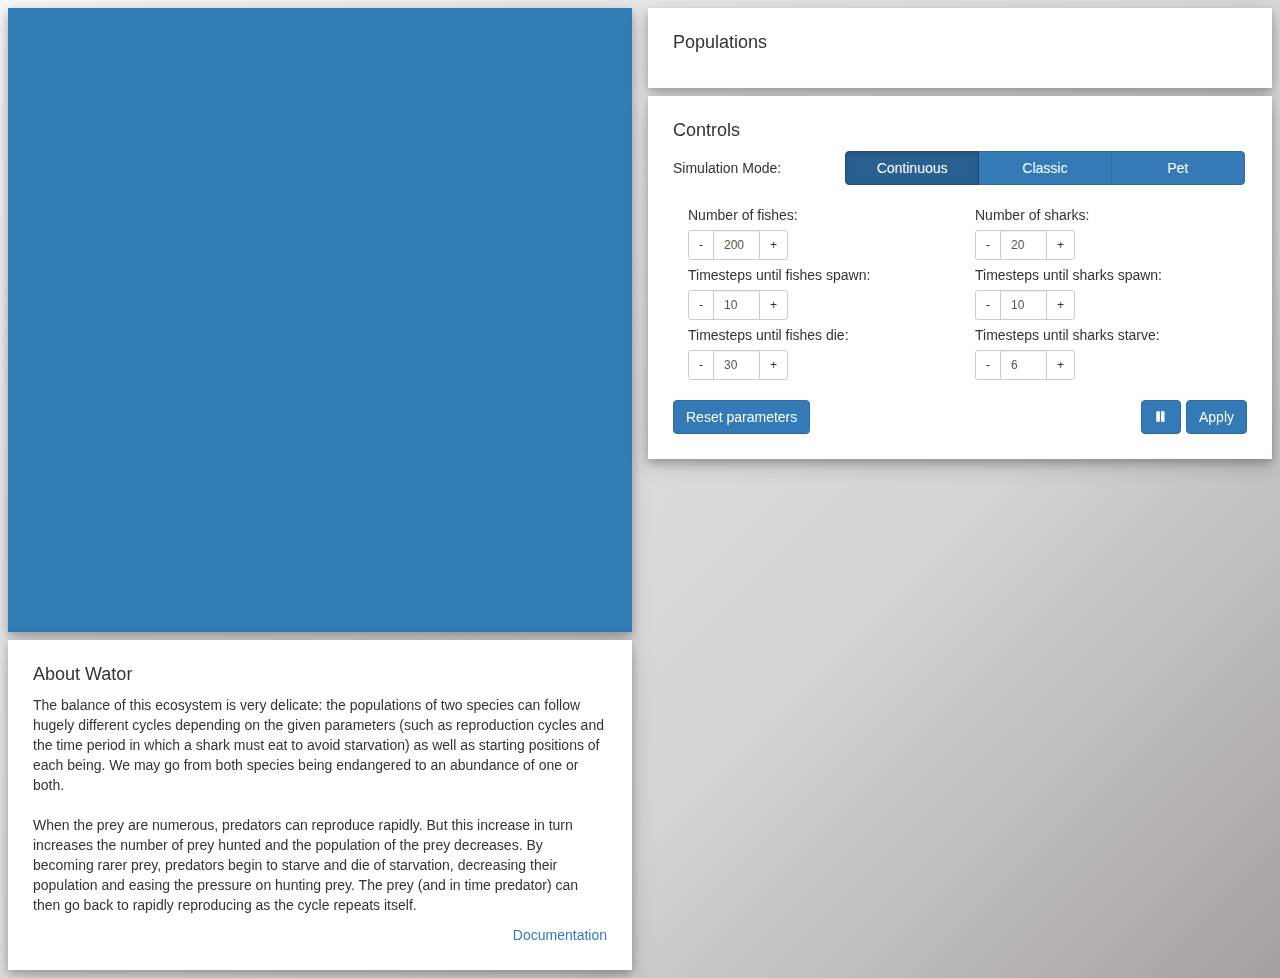
<file: index.html>
<!DOCTYPE HTML>
<html lang="en">
<html>
  <head>
    <meta charset="utf-8" />
    <title>Wator</title>
      <link rel="stylesheet" href="https://maxcdn.bootstrapcdn.com/bootstrap/3.3.7/css/bootstrap.min.css">
      <link rel="stylesheet" href="bootstrap/jquery.bootstrap-touchspin.css">
      <link rel="stylesheet" href="wator.css">
      <link rel="stylesheet" type="text/css" href="bootstrap/bootstrap-xlgrid.min.css">
      <script src="https://ajax.googleapis.com/ajax/libs/jquery/3.1.1/jquery.min.js"></script>
      <script src="https://maxcdn.bootstrapcdn.com/bootstrap/3.3.7/js/bootstrap.min.js"></script>
      <script src="https://cdn.plot.ly/plotly-latest.min.js"></script>
      <script src="https://d3js.org/d3.v4.min.js"></script>
      <script src="bootstrap/jquery.bootstrap-touchspin.js"></script>
      <script src="http://www.virtuosoft.eu/code/bootstrap-touchspin/bootstrap-touchspin/v2.3.0/bootstrap.touchspin.js"></script>

      <link rel="stylesheet" type="text/css" href="wator.css">
    	<script type="text/javascript" src="wator.js"></script>
    	<script type="text/javascript" src="fish.js"></script>
    	<script type="text/javascript" src="vec2.js"></script>
      <script type="text/javascript" src="simulation.js"></script>
      <script type="text/javascript" src="plot.js"></script>
  </head>
  <body>
    <div class="container-fluid">
      <div class="row">

        <div class="col-sm-12 col-md-12 col-lg-6 col-xl-8">
          <div id=margin_adjust>
            <div id="container_canvas" class="container_wrapper">
              <canvas id="canvas"></canvas>
            </div>
          </div>
        </div>

        <div class="col-sm-12 col-md-6 col-lg-6 col-xl-4">
          <div id="container_graph" class="container_wrapper text_wrapper">
            <h4>Populations</h4>
            <div id="graph"></div>
          </div>
        </div>

        <div class="col-sm-12 col-md-6 col-lg-6 col-xl-4">
          <div id="container_controls" class="container_wrapper text_wrapper">
            <h4>Controls</h4>

            <div id="modes">
              <label id="modelabel">Simulation Mode: </label>
              <div class="btn-group" data-toggle="buttons" id="modesgroup">
                <label class="btn btn-primary active" id="ContinuousWator">
                  <input type="radio" name="simulationMode" value="1" autocomplete="off" checked> Continuous
                </label>
                <label class="btn btn-primary" id="ClassicWator">
                  <input type="radio" name="simulationMode" value="2" autocomplete="off"> Classic
                </label>
                <label class="btn btn-primary" id="PetWator">
                  <input type="radio" name="simulationMode" value="3" autocomplete="off"> Pet
                </label>
              </div>
            </div>

            <div class="form-group params visible" id="continuous-controls">
              <div class="col-sm-6 col-md-6">
                <label for="NFISH">Number of fishes:</label>
                <input type="text" class="form-control touchspin input-sm" data-max-value="600" data-initval="200" data-step="10" name="NFISH">
                <label for="FISHSPAWN">Timesteps until fishes spawn:</label>
                <input type="text" class="form-control touchspin input-sm" data-max-value="50" data-initval="10" data-step="1" name="FISHSPAWN">
                <label for="FISHAGE">Timesteps until fishes die:</label>
                <input type="text" class="form-control touchspin input-sm" data-max-value="100" data-initval="30" data-step="1" name="FISHAGE">
              </div>
              <div class="col-sm-6 col-md-6">
                <label for="NSHARK">Number of sharks:</label>
                <input type="text" class="form-control touchspin input-sm" data-max-value="100" data-initval="20" data-step="5" name="NSHARK">
                <label for="SHARKSPAWN">Timesteps until sharks spawn:</label>
                <input type="text" class="form-control touchspin input-sm" data-max-value="50" data-initval="10" data-step="1" name="SHARKSPAWN">
                <label for="SHARKSTARVE">Timesteps until sharks starve:</label>
                <input type="text" class="form-control touchspin input-sm" data-max-value="50" data-initval="6" data-step="1" name="SHARKSTARVE">
              </div>
            </div>

            <div class="form-group params" id="classic-controls">
              <div class="col-sm-6 col-md-6">
                <label for="NFISH">Number of fishes:</label>
                <input type="text" class="form-control touchspin input-sm" data-max-value="1000" data-initval="150" data-step="10" name="NFISH">
                <label for="FISHSPAWN">Timesteps until fishes spawn:</label>
                <input type="text" class="form-control touchspin input-sm" data-max-value="100" data-initval="10" data-step="1" name="FISHSPAWN">
                <label for="NCELLS">Number of cells:</label>
                <input type="text" class="form-control touchspin input-sm" data-max-value="100" data-min-value="1" data-initval="20" data-step="1" name="NCELLS">
              </div>
              <div class="col-sm-6 col-md-6">
                <label for="NSHARK">Number of sharks:</label>
                <input type="text" class="form-control touchspin input-sm" data-max-value="1000" data-initval="20" data-step="10" name="NSHARK">
                <label for="SHARKSPAWN">Timesteps until sharks spawn:</label>
                <input type="text" class="form-control touchspin input-sm" data-max-value="100" data-initval="20" data-step="1" name="SHARKSPAWN">
                <label for="SHARKSTARVE">Timesteps until sharks starve:</label>
                <input type="text" class="form-control touchspin input-sm" data-max-value="100" data-initval="4" data-step="1" name="SHARKSTARVE">
              </div>
            </div>

            <div class="form-group params" id="pet-controls">
              <div class="col-sm-6 col-md-6">
              </div>
              <div class="col-sm-6 col-md-6">
              </div>
            </div>

            <div class="col-sm-12"></br></div>
            <button id="reset_params" type="button" class="btn btn-primary">Reset parameters</button>
            <button id="reset_button" type="button" class="btn btn-primary">Apply</button>
            <button id="play_pause_button" type="button" class="btn btn-primary"><span class="glyphicon glyphicon-pause" aria-hidden="true"></span></button>
          </div>
        </div>

        <script>
        $("#ContinuousWator").click(function (){
          $("#classic-controls").removeClass("visible");
          $("#pet-controls").removeClass("visible");
          $("#continuous-controls").addClass("visible");
        })

        $("#ClassicWator").click(function (){
          $("#continuous-controls").removeClass("visible");
          $("#pet-controls").removeClass("visible");
          $("#classic-controls").addClass("visible");
        })

        $("#PetWator").click(function (){
          $("#continuous-controls").removeClass("visible");
          $("#classic-controls").removeClass("visible");
          $("#pet-controls").addClass("visible");
        })

        $("#play_pause_button").click(function (){
          var that = $("#play_pause_button .glyphicon");
          if(that.hasClass("glyphicon-play")){
            that.removeClass("glyphicon-play");
            that.addClass("glyphicon-pause");
          } else {
            that.removeClass("glyphicon-pause");
            that.addClass("glyphicon-play");
          }
        })

        $.each($('.touchspin'), function() {
          var maxValue = $(this).data('max-value');
          var val = $(this).data('initval');
          var step = $(this).data('step');
          $(this).TouchSpin({
            initval: val,
            min: 0,
            max: maxValue ? maxValue : 1,
            step: step
          });
        });

        $( "#reset_params" ).on("click",function(){
          $.each($('.visible .touchspin'), function() {
            var val = $(this).data('initval');
            $(this).val(val);
          })
        });
        </script>

        <div class="clearfix visible-lg"></div>
        <div class="col-sm-12 col-md-6 col-lg-6 col-xl-4">
          <div id="container_about" class="container_wrapper text_wrapper">
            <h4>About Wator</h4>

            <p>
            The balance of this ecosystem is very delicate: the populations of two species can follow hugely different cycles depending on the given parameters (such as reproduction cycles and the time period in which a shark must eat to avoid starvation) as well as starting positions of each being. We may go from both species being endangered to an abundance of one or both.
            <br><br>
            When the prey are numerous, predators can reproduce rapidly. But this increase in turn increases the number of prey hunted and the population of the prey decreases. By becoming rarer prey, predators begin to starve and die of starvation, decreasing their population and easing the pressure on hunting prey. The prey (and in time predator) can then go back to rapidly reproducing as the cycle repeats itself.
            </p>
            <a id="documentation_link" href="latex/wator.pdf">Documentation</a>
          </div>
        </div>

        <div id="container_end" class="col-sm-12 col-md-12 col-lg-12 col-xl-12"></div>
      </div>
    </div>
  </body>
</html>
</file>
<file: wator.css>
body {
	/* gradient maybe */
	background: rgba(247,247,247,1);
	background: -moz-linear-gradient(-45deg, rgba(247,247,247,1) 0%, rgba(212,210,212,1) 66%, rgba(166,159,166,1) 100%);
	background: -webkit-gradient(left top, right bottom, color-stop(0%, rgba(247,247,247,1)), color-stop(66%, rgba(212,210,212,1)), color-stop(100%, rgba(166,159,166,1)));
	background: -webkit-linear-gradient(-45deg, rgba(247,247,247,1) 0%, rgba(212,210,212,1) 66%, rgba(166,159,166,1) 100%);
	background: -o-linear-gradient(-45deg, rgba(247,247,247,1) 0%, rgba(212,210,212,1) 66%, rgba(166,159,166,1) 100%);
	background: -ms-linear-gradient(-45deg, rgba(247,247,247,1) 0%, rgba(212,210,212,1) 66%, rgba(166,159,166,1) 100%);
	background: linear-gradient(135deg, rgba(247,247,247,1) 0%, rgba(212,210,212,1) 66%, rgba(166,159,166,1) 100%);
	filter: progid:DXImageTransform.Microsoft.gradient( startColorstr='#f7f7f7', endColorstr='#a69fa6', GradientType=1 );

	position: relative;
}

.container_wrapper {
	background-color: white;
	margin: 8px -7px 0px -7px;
	box-shadow: 0 4px 8px 0 rgba(0, 0, 0, 0.2), 0 6px 20px 0 rgba(0, 0, 0, 0.19);
}

.text_wrapper {
	padding: 15px 25px 25px 25px;
}

#container_canvas {
	background: rgb(48,124,179);
}

#canvas {
	width: 100%;
	max-height: calc(100vh - 22px);
	vertical-align: middle;
}

#container_about {
	height: ;
}

#container_controls {
}

.input-group {
	width: 100px;
}

.params {
	display: none;
}

.visible {
	display: block;
}

.params label {
	margin-top: 5px;
	font-weight: normal;
}

#modes {
	width: 100%;
	margin-top: 10px;
	margin-bottom: 10px;
}

#modesgroup {
	width: 70%;
	float: right;
}

#modesgroup label {
	width: 33.3%;
}

#modelabel {
	line-height: 34px;
	font-weight: normal;
}

#container_graph {
}

#container_end {
	padding-bottom: 5px;
	margin-bottom: 3px;
}

#documentation_link {
	display: block;
	text-align: right;
}

#reset_button, #play_pause_button {
	float: right;
}

#play_pause_button {
	margin-right: 5px;
}
</file>
